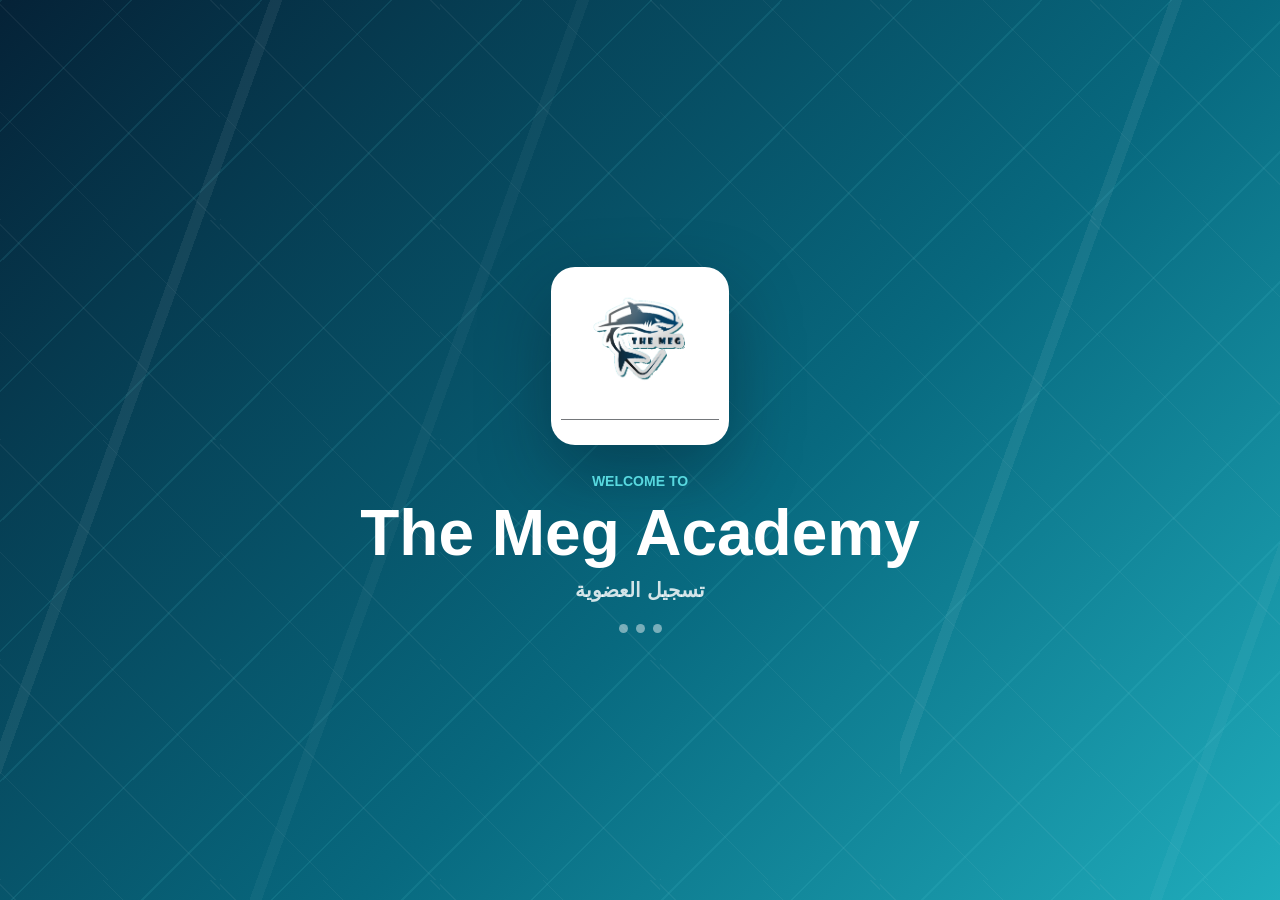
<file: index.html>
<!doctype html>
<html lang="ar" dir="rtl">
  <head>
    <meta charset="utf-8">
    <meta http-equiv="Content-Type" content="text/html; charset=utf-8">
    <meta http-equiv="Content-Language" content="ar">
    <meta http-equiv="Cache-Control" content="no-cache, no-store, must-revalidate">
    <meta http-equiv="Pragma" content="no-cache">
    <meta http-equiv="Expires" content="0">
    <meta name="viewport" content="width=device-width, initial-scale=1">
    <title>The Meg Academy | &#x62A;&#x633;&#x62C;&#x64A;&#x644; &#x627;&#x644;&#x639;&#x636;&#x648;&#x64A;&#x629;</title>
    <link rel="stylesheet" href="styles.css">
  </head>
  <body class="simple-page splash-active">
    <div class="welcome-screen" id="welcomeScreen" role="status" aria-live="polite">
      <div class="welcome-screen__water"></div>
      <div class="welcome-screen__content">
        <img class="welcome-screen__logo" src="assets/the-meg-logo.png" alt="The Meg Academy">
        <p>Welcome to</p>
        <h1>The Meg Academy</h1>
        <span>&#x62A;&#x633;&#x62C;&#x64A;&#x644; &#x627;&#x644;&#x639;&#x636;&#x648;&#x64A;&#x629;</span>
        <div class="welcome-screen__loader" aria-hidden="true">
          <i></i>
          <i></i>
          <i></i>
        </div>
      </div>
    </div>

    <main class="simple-wrap">
      <section class="simple-card" id="register">
        <header class="simple-header">
          <img class="simple-logo" src="assets/the-meg-logo.png" alt="The Meg Academy">
          <div>
            <h1>The Meg Academy</h1>
            <p>&#x62A;&#x633;&#x62C;&#x64A;&#x644; &#x627;&#x644;&#x639;&#x636;&#x648;&#x64A;&#x629;</p>
          </div>
        </header>

        <form class="simple-form" id="registrationForm" accept-charset="UTF-8">
          <label class="field">
            <span class="label">&#x627;&#x644;&#x627;&#x633;&#x645;</span>
            <input
              class="input"
              id="fullName"
              name="fullName"
              placeholder="&#x627;&#x643;&#x62A;&#x628; &#x627;&#x644;&#x627;&#x633;&#x645; &#x628;&#x627;&#x644;&#x643;&#x627;&#x645;&#x644;"
              autocomplete="name"
              lang="ar"
              pattern="[\u0600-\u06FF\s]+"
              title="&#x627;&#x643;&#x62A;&#x628; &#x627;&#x644;&#x627;&#x633;&#x645; &#x628;&#x627;&#x644;&#x644;&#x63A;&#x629; &#x627;&#x644;&#x639;&#x631;&#x628;&#x64A;&#x629; &#x641;&#x642;&#x637;"
              required
            >
          </label>

          <label class="field">
            <span class="label">&#x631;&#x642;&#x645; &#x627;&#x644;&#x62A;&#x644;&#x64A;&#x641;&#x648;&#x646;</span>
            <input class="input" id="phone" name="phone" placeholder="01012345678" autocomplete="tel" inputmode="tel" required>
          </label>

          <label class="field">
            <span class="label">&#x62A;&#x627;&#x631;&#x64A;&#x62E; &#x627;&#x644;&#x645;&#x64A;&#x644;&#x627;&#x62F;</span>
            <div class="date-parts">
              <select class="select" id="birthDay" aria-label="Day" required>
                <option value="">Day</option>
              </select>
              <select class="select" id="birthMonth" aria-label="Month" required>
                <option value="">Month</option>
              </select>
              <select class="select" id="birthYear" aria-label="Year" required>
                <option value="">Year</option>
              </select>
            </div>
            <input id="birthDate" name="birthDate" type="hidden">
          </label>

          <label class="field">
            <span class="label">&#x627;&#x644;&#x641;&#x631;&#x639;</span>
            <select class="select" id="branch" name="branch" required>
              <option value="">&#x627;&#x62E;&#x62A;&#x627;&#x631; &#x627;&#x644;&#x641;&#x631;&#x639;</option>
              <option value="&#x637;&#x644;&#x627;&#x626;&#x639; &#x627;&#x644;&#x632;&#x64A;&#x62A;&#x648;&#x646;">&#x637;&#x644;&#x627;&#x626;&#x639; &#x627;&#x644;&#x632;&#x64A;&#x62A;&#x648;&#x646;</option>
              <option value="&#x645;&#x631;&#x643;&#x632; &#x634;&#x628;&#x627;&#x628; &#x627;&#x645;&#x628;&#x627;&#x628;&#x647;">&#x645;&#x631;&#x643;&#x632; &#x634;&#x628;&#x627;&#x628; &#x627;&#x645;&#x628;&#x627;&#x628;&#x647;</option>
              <option value="&#x62F;&#x627;&#x631; &#x636;&#x628;&#x627;&#x637; &#x627;&#x644;&#x646;&#x642;&#x644;">&#x62F;&#x627;&#x631; &#x636;&#x628;&#x627;&#x637; &#x627;&#x644;&#x646;&#x642;&#x644;</option>
              <option value="&#x645;&#x631;&#x643;&#x632; &#x627;&#x644;&#x62A;&#x646;&#x645;&#x64A;&#x647; &#x627;&#x644;&#x634;&#x628;&#x627;&#x628;&#x64A;&#x647; &#x628;&#x634;&#x628;&#x631;&#x627; &#x627;&#x644;&#x62E;&#x64A;&#x645;&#x647;">&#x645;&#x631;&#x643;&#x632; &#x627;&#x644;&#x62A;&#x646;&#x645;&#x64A;&#x647; &#x627;&#x644;&#x634;&#x628;&#x627;&#x628;&#x64A;&#x647; &#x628;&#x634;&#x628;&#x631;&#x627; &#x627;&#x644;&#x62E;&#x64A;&#x645;&#x647;</option>
              <option value="&#x633;&#x62A;&#x627;&#x631; &#x643;&#x644;&#x648;&#x628;">&#x633;&#x62A;&#x627;&#x631; &#x643;&#x644;&#x648;&#x628;</option>
              <option value="&#x62C;&#x632;&#x64A;&#x631;&#x647; &#x627;&#x644;&#x645;&#x639;&#x627;&#x62F;&#x64A;">&#x62C;&#x632;&#x64A;&#x631;&#x647; &#x627;&#x644;&#x645;&#x639;&#x627;&#x62F;&#x64A;</option>
              <option value="__other_branch__">&#x641;&#x631;&#x639; &#x622;&#x62E;&#x631;</option>
            </select>
          </label>

          <label class="field hidden" id="otherBranchField">
            <span class="label">&#x627;&#x633;&#x645; &#x627;&#x644;&#x641;&#x631;&#x639;</span>
            <input class="input" id="otherBranch" name="otherBranch" placeholder="&#x627;&#x643;&#x62A;&#x628; &#x627;&#x633;&#x645; &#x627;&#x644;&#x641;&#x631;&#x639;">
          </label>

          <div class="field">
            <span class="label">&#x646;&#x648;&#x639; &#x627;&#x644;&#x639;&#x636;&#x648;&#x64A;&#x629;</span>
            <div class="membership-options" role="group" aria-label="&#x646;&#x648;&#x639; &#x627;&#x644;&#x639;&#x636;&#x648;&#x64A;&#x629;">
              <button class="membership-choice" type="button" data-membership="&#x633;&#x628;&#x627;&#x62D;&#x629;">&#x633;&#x628;&#x627;&#x62D;&#x629;</button>
              <button class="membership-choice" type="button" data-membership="&#x632;&#x639;&#x627;&#x646;&#x641;">&#x632;&#x639;&#x627;&#x646;&#x641;</button>
              <button class="membership-choice" type="button" data-membership="&#x633;&#x628;&#x627;&#x62D;&#x629; &#x648;&#x632;&#x639;&#x627;&#x646;&#x641;">&#x627;&#x644;&#x627;&#x62A;&#x646;&#x64A;&#x646;</button>
            </div>
            <input id="membershipType" name="membershipType" type="hidden" required>
          </div>

          <button class="button button--primary simple-submit" id="submitButton" type="submit">
            &#x62A;&#x633;&#x62C;&#x64A;&#x644; &#x627;&#x644;&#x639;&#x636;&#x648;
          </button>

          <div class="status hidden" id="formStatus" role="status"></div>
        </form>

      </section>
    </main>

    <script charset="UTF-8" src="config.js?v=20260515-welcome"></script>
    <script charset="UTF-8" src="shared.js?v=20260515-welcome"></script>
    <script charset="UTF-8" src="register.js?v=20260515-welcome"></script>
  </body>
</html>
</file>
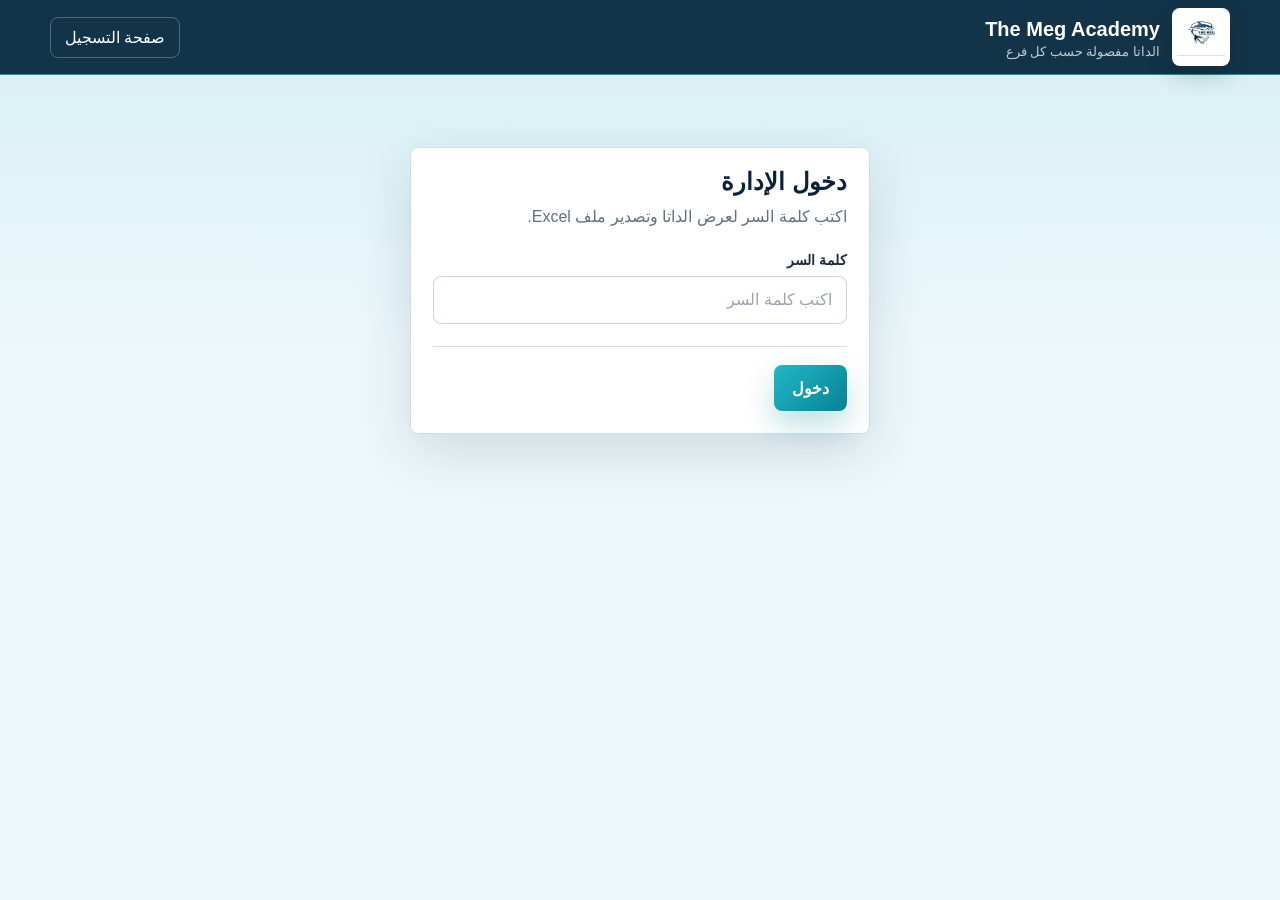
<file: admin.html>
<!doctype html>
<html lang="ar" dir="rtl">
  <head>
    <meta charset="utf-8">
    <meta http-equiv="Content-Type" content="text/html; charset=utf-8">
    <meta http-equiv="Content-Language" content="ar">
    <meta http-equiv="Cache-Control" content="no-cache, no-store, must-revalidate">
    <meta http-equiv="Pragma" content="no-cache">
    <meta http-equiv="Expires" content="0">
    <meta name="viewport" content="width=device-width, initial-scale=1">
    <title>&#x644;&#x648;&#x62D;&#x629; &#x627;&#x644;&#x625;&#x62F;&#x627;&#x631;&#x629;</title>
    <link rel="stylesheet" href="styles.css">
  </head>
  <body>
    <div class="app-shell">
      <header class="topbar">
        <div class="topbar__inner">
          <div class="brand">
            <img class="brand__logo" src="assets/the-meg-logo.png" alt="The Meg Academy">
            <div>
              <p class="brand__title">The Meg Academy</p>
              <p class="brand__subtitle">&#x627;&#x644;&#x62F;&#x627;&#x62A;&#x627; &#x645;&#x641;&#x635;&#x648;&#x644;&#x629; &#x62D;&#x633;&#x628; &#x643;&#x644; &#x641;&#x631;&#x639;</p>
            </div>
          </div>
          <a class="nav-link" href="index.html">&#x635;&#x641;&#x62D;&#x629; &#x627;&#x644;&#x62A;&#x633;&#x62C;&#x64A;&#x644;</a>
        </div>
      </header>

      <main class="main">
        <section class="panel login-panel" id="loginPanel">
          <div class="panel__header">
            <h1>&#x62F;&#x62E;&#x648;&#x644; &#x627;&#x644;&#x625;&#x62F;&#x627;&#x631;&#x629;</h1>
            <p>&#x627;&#x643;&#x62A;&#x628; &#x643;&#x644;&#x645;&#x629; &#x627;&#x644;&#x633;&#x631; &#x644;&#x639;&#x631;&#x636; &#x627;&#x644;&#x62F;&#x627;&#x62A;&#x627; &#x648;&#x62A;&#x635;&#x62F;&#x64A;&#x631; &#x645;&#x644;&#x641; Excel.</p>
          </div>
          <form class="form" id="loginForm" accept-charset="UTF-8">
            <label class="field">
              <span class="label">&#x643;&#x644;&#x645;&#x629; &#x627;&#x644;&#x633;&#x631;</span>
              <input class="input" id="adminPassword" type="password" placeholder="&#x627;&#x643;&#x62A;&#x628; &#x643;&#x644;&#x645;&#x629; &#x627;&#x644;&#x633;&#x631;" required>
            </label>
            <div class="form-actions">
              <button class="button button--primary" type="submit">&#x62F;&#x62E;&#x648;&#x644;</button>
              <div class="status hidden" id="loginStatus" role="status"></div>
            </div>
          </form>
        </section>

        <section class="hidden" id="dashboard">
          <div class="admin-header">
            <div>
              <h1>&#x627;&#x644;&#x62A;&#x633;&#x62C;&#x64A;&#x644;&#x627;&#x62A;</h1>
              <p>&#x627;&#x639;&#x631;&#x636; &#x643;&#x644; &#x627;&#x644;&#x62F;&#x627;&#x62A;&#x627; &#x623;&#x648; &#x627;&#x62E;&#x62A;&#x627;&#x631; &#x641;&#x631;&#x639; &#x645;&#x639;&#x64A;&#x646;&#x60C; &#x648;&#x645;&#x644;&#x641; Excel &#x647;&#x64A;&#x643;&#x648;&#x646; &#x641;&#x64A;&#x647; Sheet &#x644;&#x643;&#x644; &#x641;&#x631;&#x639;.</p>
            </div>
            <div class="admin-actions">
              <button class="button button--secondary" id="refreshButton" type="button">&#x62A;&#x62D;&#x62F;&#x64A;&#x62B;</button>
              <button class="button button--secondary" id="selectVisibleButton" type="button">&#x62A;&#x62D;&#x62F;&#x64A;&#x62F; &#x627;&#x644;&#x645;&#x639;&#x631;&#x648;&#x636;</button>
              <button class="button button--secondary" id="clearSelectionButton" type="button">&#x625;&#x644;&#x63A;&#x627;&#x621; &#x627;&#x644;&#x62A;&#x62D;&#x62F;&#x64A;&#x62F;</button>
              <button class="button button--primary" id="exportButton" type="button">&#x62A;&#x62D;&#x645;&#x64A;&#x644; &#x627;&#x644;&#x645;&#x62D;&#x62F;&#x62F; Excel</button>
            </div>
          </div>

          <div class="stats">
            <div class="stat">
              <strong id="totalCount">0</strong>
              <span>&#x625;&#x62C;&#x645;&#x627;&#x644;&#x64A; &#x627;&#x644;&#x62A;&#x633;&#x62C;&#x64A;&#x644;&#x627;&#x62A;</span>
            </div>
            <div class="stat">
              <strong id="branchesCount">0</strong>
              <span>&#x639;&#x62F;&#x62F; &#x627;&#x644;&#x641;&#x631;&#x648;&#x639;</span>
            </div>
            <div class="stat">
              <strong id="visibleCount">0</strong>
              <span id="visibleLabel">&#x627;&#x644;&#x645;&#x639;&#x631;&#x648;&#x636; &#x627;&#x644;&#x622;&#x646;</span>
            </div>
            <div class="stat">
              <strong id="selectedCount">0</strong>
              <span>&#x627;&#x644;&#x645;&#x62D;&#x62F;&#x62F; &#x644;&#x644;&#x62A;&#x62D;&#x645;&#x64A;&#x644;</span>
            </div>
          </div>

          <div class="branch-tabs" id="branchTabs" aria-label="&#x62A;&#x635;&#x641;&#x64A;&#x629; &#x62D;&#x633;&#x628; &#x627;&#x644;&#x641;&#x631;&#x639;"></div>
          <div class="status hidden" id="dashboardStatus" role="status"></div>

          <section class="panel table-panel">
            <div class="table-scroll">
              <table>
                <thead>
                  <tr>
                    <th class="select-cell"><input class="select-checkbox" id="selectVisibleToggle" type="checkbox" aria-label="&#x62A;&#x62D;&#x62F;&#x64A;&#x62F; &#x627;&#x644;&#x645;&#x639;&#x631;&#x648;&#x636;"></th>
                    <th>&#x627;&#x644;&#x627;&#x633;&#x645;</th>
                    <th>&#x631;&#x642;&#x645; &#x627;&#x644;&#x62A;&#x644;&#x64A;&#x641;&#x648;&#x646;</th>
                    <th>&#x62A;&#x627;&#x631;&#x64A;&#x62E; &#x627;&#x644;&#x645;&#x64A;&#x644;&#x627;&#x62F;</th>
                    <th>&#x627;&#x644;&#x641;&#x631;&#x639;</th>
                    <th>&#x646;&#x648;&#x639; &#x627;&#x644;&#x639;&#x636;&#x648;&#x64A;&#x629;</th>
                    <th>&#x648;&#x627;&#x62A;&#x633;&#x627;&#x628;</th>
                    <th>&#x62A;&#x627;&#x631;&#x64A;&#x62E; &#x627;&#x644;&#x62A;&#x633;&#x62C;&#x64A;&#x644;</th>
                  </tr>
                </thead>
                <tbody id="recordsBody"></tbody>
              </table>
            </div>
            <div class="empty hidden" id="emptyState">&#x644;&#x627; &#x62A;&#x648;&#x62C;&#x62F; &#x62A;&#x633;&#x62C;&#x64A;&#x644;&#x627;&#x62A; &#x644;&#x647;&#x630;&#x627; &#x627;&#x644;&#x627;&#x62E;&#x62A;&#x64A;&#x627;&#x631; &#x62D;&#x627;&#x644;&#x64A;&#x64B;&#x627;.</div>
          </section>
        </section>
      </main>
    </div>

    <script charset="UTF-8" src="config.js?v=20260515-select"></script>
    <script charset="UTF-8" src="vendor/xlsx.full.min.js"></script>
    <script charset="UTF-8" src="shared.js?v=20260515-select"></script>
    <script charset="UTF-8" src="admin.js?v=20260515-select"></script>
  </body>
</html>
</file>
<file: styles.css>
:root {
  --ink: #08223a;
  --muted: #5f7282;
  --line: #cbe0e7;
  --panel: #ffffff;
  --page: #eef8fb;
  --navy: #07283d;
  --navy-soft: #113f5c;
  --teal: #22b8c7;
  --teal-dark: #078294;
  --aqua: #58d8df;
  --red: #c94141;
  --green: #218558;
  --shadow: 0 18px 55px rgba(7, 40, 61, 0.14);
}

* {
  box-sizing: border-box;
}

html,
body {
  margin: 0;
  min-height: 100%;
  background: var(--page);
  color: var(--ink);
  font-family: "Segoe UI", Tahoma, Arial, sans-serif;
  scroll-behavior: smooth;
}

body {
  direction: rtl;
  overflow-x: hidden;
}

button,
input,
select {
  font: inherit;
}

button {
  cursor: pointer;
}

a {
  color: inherit;
}

.hidden {
  display: none !important;
}

.app-shell {
  min-height: 100vh;
  background:
    linear-gradient(180deg, rgba(34, 184, 199, 0.13), transparent 360px),
    var(--page);
}

.topbar {
  position: sticky;
  top: 0;
  z-index: 20;
  background: rgba(7, 40, 61, 0.94);
  backdrop-filter: blur(16px);
  color: #fff;
  border-bottom: 1px solid rgba(88, 216, 223, 0.5);
}

.topbar__inner {
  width: min(1180px, calc(100% - 32px));
  margin: 0 auto;
  min-height: 74px;
  display: flex;
  align-items: center;
  justify-content: space-between;
  gap: 20px;
}

.brand {
  display: flex;
  align-items: center;
  gap: 12px;
}

.brand__logo {
  width: 58px;
  height: 58px;
  border-radius: 8px;
  object-fit: contain;
  background: #fff;
  border: 2px solid rgba(255, 255, 255, 0.8);
  box-shadow: 0 10px 24px rgba(0, 0, 0, 0.18);
  padding: 3px;
}

.brand__title {
  margin: 0;
  font-size: 20px;
  line-height: 1.3;
  font-weight: 800;
}

.brand__subtitle {
  margin: 2px 0 0;
  color: rgba(255, 255, 255, 0.74);
  font-size: 13px;
}

.top-actions {
  display: flex;
  gap: 10px;
  flex-wrap: wrap;
  justify-content: flex-end;
}

.nav-link {
  color: #fff;
  border: 1px solid rgba(255, 255, 255, 0.26);
  border-radius: 8px;
  padding: 10px 14px;
  text-decoration: none;
  white-space: nowrap;
}

.nav-link:hover {
  background: rgba(255, 255, 255, 0.11);
}

.nav-link--ghost {
  color: rgba(255, 255, 255, 0.82);
}

.main {
  width: min(1180px, calc(100% - 32px));
  margin: 0 auto;
  padding: 28px 0 42px;
}

.hero {
  position: relative;
  min-height: calc(100vh - 74px);
  overflow: hidden;
  background:
    linear-gradient(135deg, rgba(7, 40, 61, 0.96), rgba(12, 90, 113, 0.88)),
    #0b5268;
  color: #fff;
  display: grid;
  align-items: center;
}

.hero__water {
  position: absolute;
  inset: 0;
  opacity: 0.52;
  background:
    linear-gradient(110deg, transparent 0 22%, rgba(255, 255, 255, 0.16) 22% 23%, transparent 23% 47%, rgba(255, 255, 255, 0.11) 47% 48%, transparent 48%),
    repeating-linear-gradient(135deg, rgba(88, 216, 223, 0.23) 0 2px, transparent 2px 92px),
    repeating-linear-gradient(45deg, rgba(255, 255, 255, 0.11) 0 1px, transparent 1px 78px);
  background-size: 900px 100%, 260px 260px, 220px 220px;
  animation: waterShift 14s linear infinite;
}

.hero::after {
  content: "";
  position: absolute;
  left: 0;
  right: 0;
  bottom: -1px;
  height: 110px;
  background: linear-gradient(180deg, transparent, var(--page) 82%);
}

.hero__inner {
  position: relative;
  z-index: 1;
  width: min(1180px, calc(100% - 32px));
  margin: 0 auto;
  display: grid;
  grid-template-columns: minmax(0, 1fr) minmax(300px, 430px);
  align-items: center;
  gap: 44px;
  padding: 70px 0 120px;
}

.hero__copy {
  min-width: 0;
  text-align: right;
  animation: riseIn 700ms ease both;
}

.eyebrow {
  margin: 0;
  color: var(--aqua);
  font-size: 13px;
  font-weight: 900;
  letter-spacing: 0;
}

.hero h1 {
  margin: 12px 0 14px;
  font-size: clamp(34px, 5.2vw, 66px);
  line-height: 1.1;
  max-width: 760px;
  overflow-wrap: anywhere;
}

.hero p {
  color: rgba(255, 255, 255, 0.78);
  font-size: 18px;
  line-height: 1.8;
  max-width: 620px;
}

.hero__actions {
  display: flex;
  flex-wrap: wrap;
  gap: 12px;
  margin-top: 28px;
}

.button--glass {
  border: 1px solid rgba(255, 255, 255, 0.32);
  background: rgba(255, 255, 255, 0.1);
  color: #fff;
}

.hero__logo-wrap {
  position: relative;
  min-width: 0;
  animation: logoFloat 5.5s ease-in-out infinite;
}

.hero__logo-wrap::before {
  content: "";
  position: absolute;
  inset: 16px;
  border-radius: 8px;
  background: rgba(255, 255, 255, 0.16);
  transform: rotate(-4deg);
}

.hero__logo {
  position: relative;
  width: 100%;
  aspect-ratio: 1.05;
  object-fit: cover;
  border-radius: 8px;
  border: 4px solid rgba(255, 255, 255, 0.9);
  box-shadow: 0 30px 80px rgba(0, 0, 0, 0.32);
}

.templates-section {
  width: min(1180px, calc(100% - 32px));
  margin: -56px auto 0;
  position: relative;
  z-index: 2;
  padding-bottom: 8px;
}

.section-heading {
  margin-bottom: 16px;
}

.section-heading h2 {
  margin: 6px 0 0;
  font-size: 28px;
}

.template-grid {
  display: grid;
  grid-template-columns: repeat(3, minmax(0, 1fr));
  gap: 16px;
}

.template-card {
  min-height: 150px;
  border: 1px solid rgba(203, 224, 231, 0.9);
  border-radius: 8px;
  padding: 18px;
  background: rgba(255, 255, 255, 0.94);
  color: var(--ink);
  box-shadow: var(--shadow);
  display: grid;
  gap: 8px;
  text-align: right;
  transition: transform 180ms ease, border-color 180ms ease, box-shadow 180ms ease;
}

.template-card:hover,
.template-card--selected {
  transform: translateY(-4px);
  border-color: var(--teal);
  box-shadow: 0 22px 60px rgba(7, 130, 148, 0.22);
}

.template-card--selected {
  background: linear-gradient(180deg, #ffffff, #eafafb);
}

.template-card--featured {
  background:
    linear-gradient(135deg, rgba(34, 184, 199, 0.18), rgba(255, 255, 255, 0.94)),
    #fff;
}

.template-card__icon {
  width: 46px;
  height: 46px;
  border-radius: 8px;
  display: grid;
  place-items: center;
  background: var(--navy);
  color: var(--aqua);
  font-size: 28px;
  font-weight: 900;
}

.template-card strong {
  font-size: 21px;
}

.template-card span:last-child {
  color: var(--muted);
  line-height: 1.6;
}

.registration-layout {
  display: grid;
  grid-template-columns: minmax(0, 1fr) 340px;
  gap: 22px;
  align-items: start;
  padding-top: 26px;
}

.panel {
  background: var(--panel);
  border: 1px solid var(--line);
  border-radius: 8px;
  box-shadow: var(--shadow);
  animation: riseIn 600ms ease both;
}

.panel__header {
  padding: 20px 22px 0;
}

.panel__header h1,
.panel__header h2 {
  margin: 0;
  font-size: 24px;
}

.panel__header p {
  margin: 7px 0 0;
  color: var(--muted);
  line-height: 1.7;
}

.form {
  padding: 22px;
}

.form-grid {
  display: grid;
  grid-template-columns: repeat(2, minmax(0, 1fr));
  gap: 18px;
}

.field {
  display: grid;
  gap: 8px;
}

.label {
  color: #1d2d3f;
  font-size: 14px;
  font-weight: 800;
}

.input,
.select {
  width: 100%;
  min-height: 48px;
  border: 1px solid #cbd3df;
  border-radius: 8px;
  background: #fff;
  color: var(--ink);
  padding: 0 14px;
  outline: none;
  transition: border-color 160ms ease, box-shadow 160ms ease;
}

.input:focus,
.select:focus {
  border-color: var(--teal);
  box-shadow: 0 0 0 3px rgba(15, 143, 138, 0.13);
}

.input::placeholder {
  color: #9aa5b4;
}

.form-actions {
  display: flex;
  align-items: center;
  justify-content: space-between;
  gap: 16px;
  margin-top: 22px;
  border-top: 1px solid var(--line);
  padding-top: 18px;
}

.button {
  min-height: 46px;
  border: 0;
  border-radius: 8px;
  padding: 0 18px;
  display: inline-flex;
  align-items: center;
  justify-content: center;
  gap: 9px;
  font-weight: 800;
  white-space: nowrap;
}

.button--primary {
  background: linear-gradient(135deg, var(--teal), var(--teal-dark));
  color: #fff;
  text-decoration: none;
  box-shadow: 0 14px 30px rgba(7, 130, 148, 0.26);
}

.button--primary:hover {
  background: var(--teal-dark);
}

.button--secondary {
  background: #edf2f8;
  color: var(--ink);
}

.button:disabled {
  opacity: 0.65;
  cursor: not-allowed;
}

.status {
  min-height: 42px;
  border-radius: 8px;
  padding: 10px 12px;
  display: flex;
  align-items: center;
  gap: 8px;
  line-height: 1.6;
  font-weight: 800;
}

.status--success {
  background: rgba(33, 133, 88, 0.11);
  color: var(--green);
}

.status--error {
  background: rgba(201, 65, 65, 0.11);
  color: var(--red);
}

.status--info {
  background: rgba(15, 143, 138, 0.1);
  color: var(--teal-dark);
}

.side-stack {
  display: grid;
  gap: 14px;
}

.info-tile {
  border-radius: 8px;
  border: 1px solid var(--line);
  background: rgba(255, 255, 255, 0.9);
  padding: 18px;
  box-shadow: 0 14px 34px rgba(7, 40, 61, 0.09);
  animation: riseIn 700ms ease both;
}

.info-tile strong {
  display: block;
  margin-bottom: 6px;
  font-size: 18px;
}

.info-tile span {
  color: var(--muted);
  line-height: 1.7;
}

.info-tile--brand {
  padding: 0;
  overflow: hidden;
  background: var(--navy);
}

.info-tile--brand img {
  display: block;
  width: 100%;
  aspect-ratio: 1.25;
  object-fit: cover;
}

.login-panel {
  max-width: 460px;
  margin: 44px auto;
}

.admin-header {
  display: flex;
  align-items: center;
  justify-content: space-between;
  gap: 18px;
  margin-bottom: 18px;
}

.admin-header h1 {
  margin: 0;
  font-size: 28px;
}

.admin-header p {
  margin: 6px 0 0;
  color: var(--muted);
}

.admin-actions {
  display: flex;
  gap: 10px;
  flex-wrap: wrap;
}

.stats {
  display: grid;
  grid-template-columns: repeat(4, minmax(0, 1fr));
  gap: 14px;
  margin-bottom: 18px;
}

.stat {
  padding: 18px;
  background: #fff;
  border: 1px solid var(--line);
  border-radius: 8px;
}

.stat strong {
  display: block;
  font-size: 26px;
}

.stat span {
  color: var(--muted);
}

.branch-tabs {
  display: flex;
  gap: 10px;
  flex-wrap: wrap;
  margin: 0 0 18px;
}

.branch-tab {
  min-height: 42px;
  border: 1px solid var(--line);
  border-radius: 8px;
  background: #fff;
  color: var(--ink);
  display: inline-flex;
  align-items: center;
  gap: 8px;
  padding: 0 12px;
  font-weight: 800;
}

.branch-tab span {
  min-width: 26px;
  height: 24px;
  border-radius: 999px;
  display: grid;
  place-items: center;
  background: #edf2f8;
  color: var(--muted);
  font-size: 12px;
}

.branch-tab--active {
  background: var(--teal);
  color: #fff;
  border-color: var(--teal);
}

.branch-tab--active span {
  background: rgba(255, 255, 255, 0.18);
  color: #fff;
}

.table-panel {
  overflow: hidden;
}

.table-scroll {
  overflow-x: auto;
}

table {
  width: 100%;
  border-collapse: collapse;
  min-width: 940px;
}

th,
td {
  padding: 14px 16px;
  border-bottom: 1px solid var(--line);
  text-align: right;
  vertical-align: middle;
  white-space: nowrap;
}

th {
  background: var(--navy);
  color: #fff;
  font-size: 14px;
}

td {
  color: #213247;
  background: #fff;
}

.select-cell {
  width: 52px;
  min-width: 52px;
  text-align: center;
  padding-left: 10px;
  padding-right: 10px;
}

.select-checkbox {
  width: 18px;
  height: 18px;
  margin: 0;
  accent-color: var(--teal);
  cursor: pointer;
}

.whatsapp-link {
  color: var(--teal-dark);
  font-weight: 800;
  text-decoration: none;
}

.empty {
  padding: 38px 20px;
  text-align: center;
  color: var(--muted);
}

@media (max-width: 900px) {
  .hero__inner,
  .registration-layout {
    grid-template-columns: 1fr;
  }

  .hero__logo-wrap {
    max-width: 420px;
  }

  .template-grid {
    grid-template-columns: 1fr;
  }

  .stats {
    grid-template-columns: 1fr;
  }
}

@media (max-width: 680px) {
  .topbar__inner,
  .main {
    width: min(100% - 20px, 1180px);
  }

  .topbar__inner,
  .top-actions,
  .admin-header,
  .form-actions {
    align-items: stretch;
    flex-direction: column;
  }

  .topbar__inner {
    padding: 14px 0;
  }

  .hero {
    min-height: auto;
  }

  .hero__inner {
    width: min(100% - 20px, 1180px);
    padding: 42px 0 94px;
    gap: 28px;
  }

  .hero p {
    font-size: 16px;
  }

  .templates-section {
    width: min(100% - 20px, 1180px);
    margin-top: -48px;
  }

  .form-grid {
    grid-template-columns: 1fr;
  }

  .form,
  .panel__header,
  .info-tile {
    padding: 18px;
  }

  .button {
    width: 100%;
  }

  .branch-tabs {
    overflow-x: auto;
    flex-wrap: nowrap;
    padding-bottom: 4px;
  }

  .branch-tab {
    flex: 0 0 auto;
  }
}

@keyframes waterShift {
  from {
    background-position: 0 0, 0 0, 0 0;
  }

  to {
    background-position: 900px 0, 260px 260px, -220px 220px;
  }
}

@keyframes riseIn {
  from {
    opacity: 0;
    transform: translateY(18px);
  }

  to {
    opacity: 1;
    transform: translateY(0);
  }
}

@keyframes logoFloat {
  0%,
  100% {
    transform: translateY(0);
  }

  50% {
    transform: translateY(-10px);
  }
}

@keyframes splashRise {
  from {
    opacity: 0;
    transform: translateY(20px) scale(0.98);
  }

  to {
    opacity: 1;
    transform: translateY(0) scale(1);
  }
}

@keyframes splashLogo {
  0%,
  100% {
    transform: translateY(0) scale(1);
  }

  50% {
    transform: translateY(-8px) scale(1.02);
  }
}

@keyframes splashDot {
  0%,
  100% {
    opacity: 0.35;
    transform: translateY(0);
  }

  50% {
    opacity: 1;
    transform: translateY(-6px);
  }
}

body.simple-page {
  min-height: 100vh;
  min-height: 100svh;
  overflow-x: hidden;
  background:
    radial-gradient(circle at 18% 10%, rgba(88, 216, 223, 0.28), transparent 28%),
    linear-gradient(135deg, #052237 0%, #086c82 55%, #28bac6 100%);
}

body.splash-active {
  overflow: hidden;
}

.simple-page::before {
  content: "";
  position: fixed;
  inset: 0;
  pointer-events: none;
  opacity: 0.28;
  background:
    repeating-linear-gradient(135deg, rgba(255, 255, 255, 0.22) 0 1px, transparent 1px 92px),
    repeating-linear-gradient(45deg, rgba(255, 255, 255, 0.14) 0 1px, transparent 1px 76px);
  animation: waterShift 18s linear infinite;
}

.welcome-screen {
  position: fixed;
  inset: 0;
  z-index: 100;
  display: grid;
  place-items: center;
  overflow: hidden;
  padding: 24px;
  color: #fff;
  background:
    linear-gradient(135deg, rgba(5, 34, 55, 0.98), rgba(8, 108, 130, 0.96) 58%, rgba(34, 184, 199, 0.92)),
    var(--navy);
  transition: opacity 520ms ease, visibility 520ms ease, transform 520ms ease;
}

.welcome-screen--hidden {
  opacity: 0;
  visibility: hidden;
  pointer-events: none;
  transform: scale(1.02);
}

.welcome-screen__water {
  position: absolute;
  inset: 0;
  opacity: 0.38;
  background:
    linear-gradient(110deg, transparent 0 22%, rgba(255, 255, 255, 0.16) 22% 23%, transparent 23% 47%, rgba(255, 255, 255, 0.1) 47% 48%, transparent 48%),
    repeating-linear-gradient(135deg, rgba(88, 216, 223, 0.28) 0 2px, transparent 2px 92px),
    repeating-linear-gradient(45deg, rgba(255, 255, 255, 0.13) 0 1px, transparent 1px 76px);
  background-size: 900px 100%, 260px 260px, 220px 220px;
  animation: waterShift 13s linear infinite;
}

.welcome-screen__content {
  position: relative;
  z-index: 1;
  display: grid;
  justify-items: center;
  gap: 10px;
  text-align: center;
  animation: splashRise 760ms ease both;
}

.welcome-screen__logo {
  width: clamp(128px, 32vw, 178px);
  height: clamp(128px, 32vw, 178px);
  object-fit: contain;
  padding: 10px;
  border-radius: 24px;
  background: #fff;
  box-shadow: 0 28px 70px rgba(0, 17, 32, 0.34);
  animation: splashLogo 1.8s ease-in-out infinite;
}

.welcome-screen__content p {
  margin: 18px 0 0;
  color: var(--aqua);
  font-size: 14px;
  font-weight: 900;
  text-transform: uppercase;
}

.welcome-screen__content h1 {
  margin: 0;
  font-size: clamp(34px, 8vw, 64px);
  line-height: 1.08;
}

.welcome-screen__content span {
  color: rgba(255, 255, 255, 0.82);
  font-size: clamp(16px, 4vw, 20px);
  font-weight: 800;
}

.welcome-screen__loader {
  display: flex;
  direction: ltr;
  gap: 8px;
  margin-top: 12px;
}

.welcome-screen__loader i {
  width: 9px;
  height: 9px;
  border-radius: 999px;
  background: #fff;
  opacity: 0.46;
  animation: splashDot 900ms ease-in-out infinite;
}

.welcome-screen__loader i:nth-child(2) {
  animation-delay: 120ms;
}

.welcome-screen__loader i:nth-child(3) {
  animation-delay: 240ms;
}

body.splash-active .simple-card {
  opacity: 0;
  transform: translateY(14px);
  animation: none;
}

.simple-wrap {
  position: relative;
  z-index: 1;
  min-height: 100vh;
  min-height: 100svh;
  width: min(calc(100% - clamp(28px, 6vw, 72px)), 540px);
  margin: 0 auto;
  display: grid;
  align-items: center;
  padding: clamp(18px, 4vh, 34px) 0;
}

.simple-card {
  overflow: hidden;
  width: 100%;
  border-radius: clamp(18px, 3vw, 26px);
  background: rgba(255, 255, 255, 0.97);
  border: 1px solid rgba(255, 255, 255, 0.42);
  box-shadow: 0 30px 90px rgba(0, 17, 32, 0.34);
  transition: opacity 520ms ease, transform 520ms ease;
  animation: riseIn 650ms ease both;
}

.simple-header {
  display: flex;
  align-items: center;
  gap: 14px;
  padding: clamp(18px, 4vw, 24px) clamp(18px, 4vw, 28px);
  background:
    linear-gradient(135deg, rgba(7, 40, 61, 0.96), rgba(7, 130, 148, 0.9)),
    var(--navy);
  color: #fff;
}

.simple-logo {
  width: 74px;
  height: 74px;
  border-radius: 14px;
  object-fit: contain;
  padding: 5px;
  background: #fff;
  box-shadow: 0 16px 36px rgba(0, 0, 0, 0.22);
}

.simple-header h1 {
  margin: 0;
  font-size: clamp(21px, 4vw, 24px);
  line-height: 1.2;
}

.simple-header p {
  display: inline-flex;
  margin: 7px 0 0;
  padding: 5px 10px;
  border-radius: 999px;
  background: rgba(255, 255, 255, 0.15);
  color: rgba(255, 255, 255, 0.86);
  font-size: 12px;
  font-weight: 800;
}

.simple-form {
  display: grid;
  gap: clamp(12px, 2.5vw, 16px);
  padding: clamp(18px, 4vw, 28px);
}

.simple-form .field {
  gap: 7px;
}

.simple-form .label {
  font-size: 12px;
  color: #273b4b;
  text-transform: none;
}

.simple-form .input,
.simple-form .select {
  min-height: 50px;
  border-color: #d9e3e8;
  background: #fbfdfe;
  box-shadow: inset 0 1px 2px rgba(7, 40, 61, 0.04);
  font-size: 16px;
}

.date-input {
  color-scheme: light;
  direction: ltr;
  text-align: right;
}

.date-input::-webkit-calendar-picker-indicator {
  cursor: pointer;
  opacity: 0.85;
  transform: scale(1.15);
}

.date-parts {
  display: grid;
  grid-template-columns: 0.8fr 1.4fr 1fr;
  gap: 10px;
}

.date-parts .select {
  direction: ltr;
  text-align: left;
}

.membership-options {
  display: grid;
  grid-template-columns: repeat(3, minmax(0, 1fr));
  gap: 10px;
}

.membership-choice {
  min-height: 48px;
  border: 1px solid #d9e3e8;
  border-radius: 10px;
  background: #fff;
  color: var(--muted);
  font-weight: 900;
  transition: transform 160ms ease, border-color 160ms ease, background 160ms ease, color 160ms ease;
}

.membership-choice:hover,
.membership-choice--selected {
  transform: translateY(-1px);
  border-color: var(--teal);
  background: rgba(34, 184, 199, 0.12);
  color: var(--teal-dark);
}

.membership-choice--selected {
  box-shadow: 0 0 0 3px rgba(34, 184, 199, 0.12);
}

.simple-submit {
  width: 100%;
  min-height: 52px;
  margin-top: 4px;
  font-size: clamp(16px, 3.5vw, 17px);
}

.simple-form .status {
  justify-content: center;
  text-align: center;
}

.admin-mini-link {
  display: block;
  margin: 0 28px 24px;
  color: var(--teal-dark);
  text-align: center;
  text-decoration: none;
  font-weight: 800;
}

.admin-mini-link:hover {
  text-decoration: underline;
}

@media (max-width: 560px) {
  .simple-wrap {
    width: 100%;
    min-height: 100svh;
    align-items: start;
    padding: 0;
  }

  .simple-card {
    min-height: 100svh;
    border-radius: 0;
    border-left: 0;
    border-right: 0;
    box-shadow: none;
  }

  .simple-header {
    justify-content: space-between;
    padding: 18px;
  }

  .simple-logo {
    width: 64px;
    height: 64px;
  }

  .simple-header h1 {
    font-size: 21px;
  }

  .simple-form {
    padding: 20px 16px 24px;
  }

  .membership-options {
    grid-template-columns: repeat(3, minmax(0, 1fr));
  }

  .date-parts {
    grid-template-columns: 0.85fr 1.25fr 1fr;
    gap: 8px;
  }

  .membership-choice,
  .date-parts .select {
    padding-left: 8px;
    padding-right: 8px;
  }
}

@media (max-width: 390px) {
  .simple-header {
    align-items: flex-start;
  }

  .simple-logo {
    width: 56px;
    height: 56px;
  }

  .simple-form {
    padding-left: 12px;
    padding-right: 12px;
  }

  .date-parts,
  .membership-options {
    grid-template-columns: 1fr;
  }
}

@media (max-height: 720px) and (min-width: 561px) {
  .simple-wrap {
    align-items: start;
    padding-top: 18px;
    padding-bottom: 18px;
  }
}
</file>
